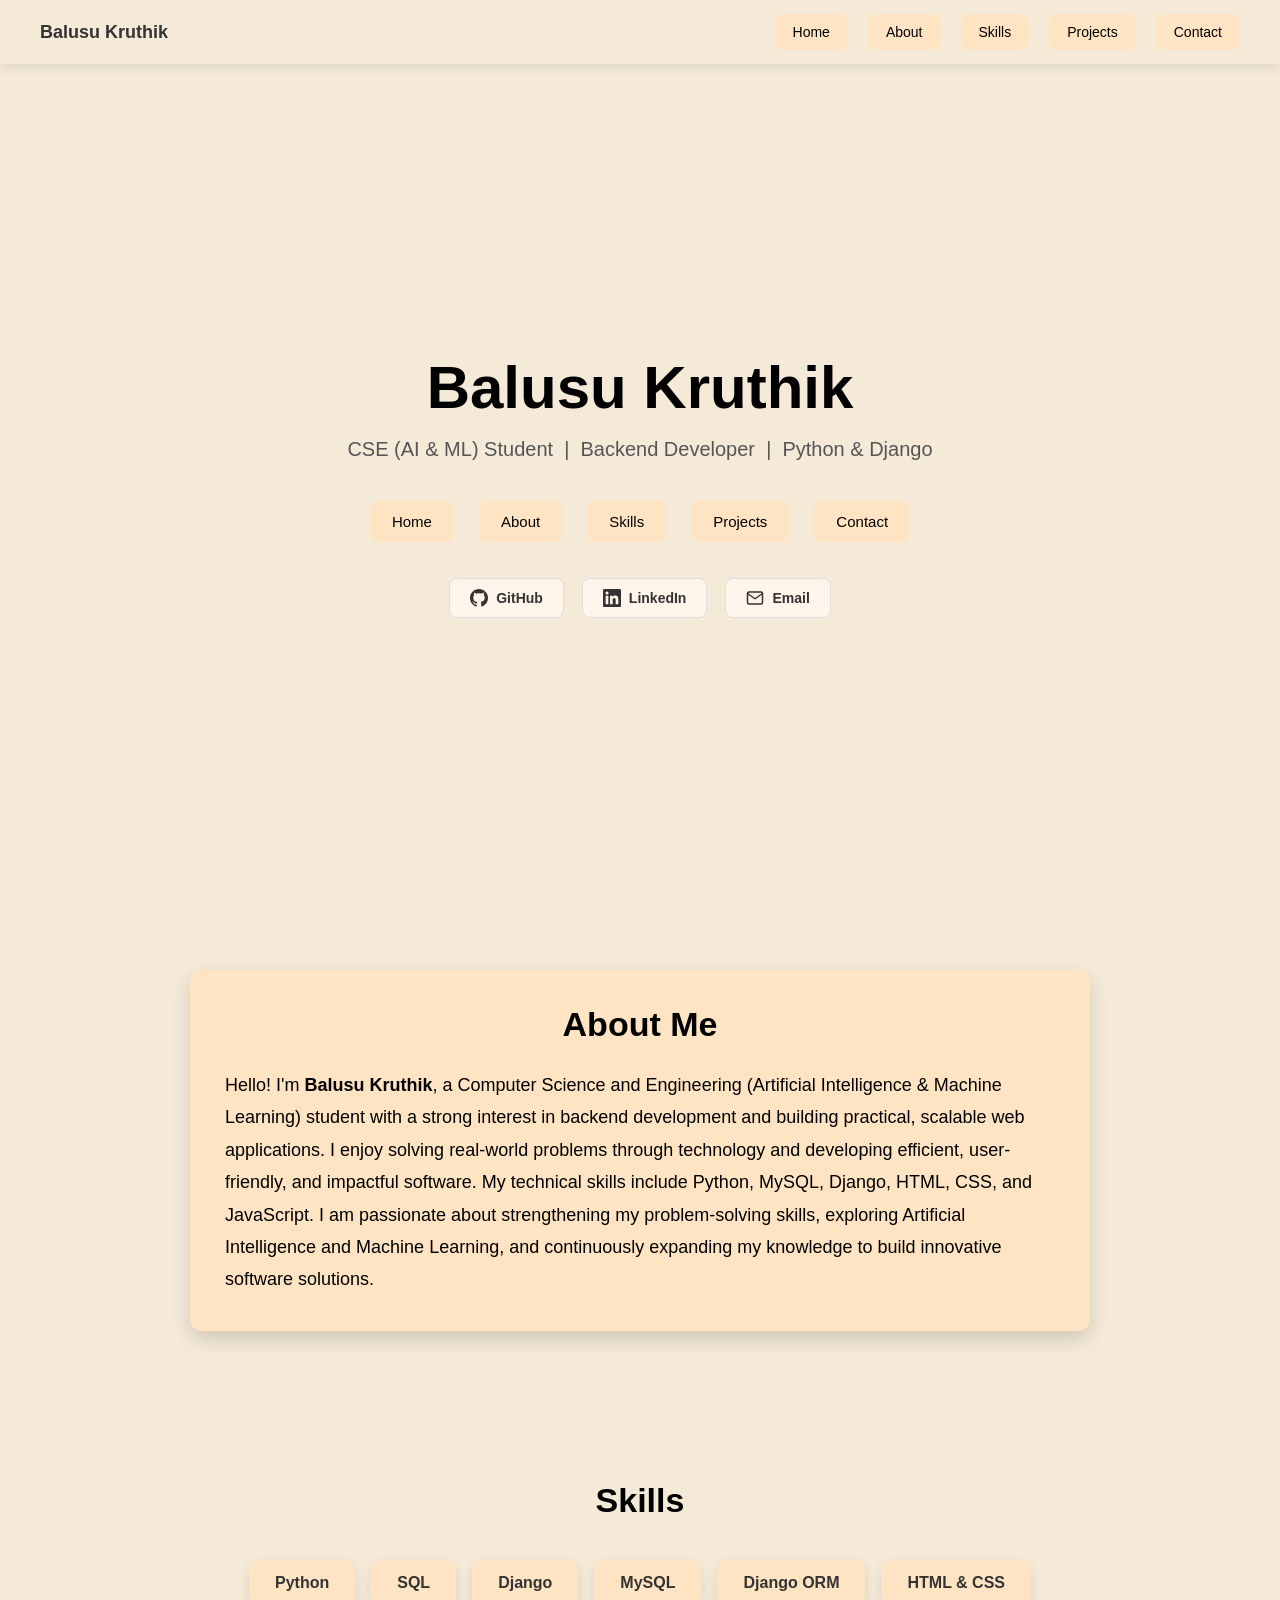
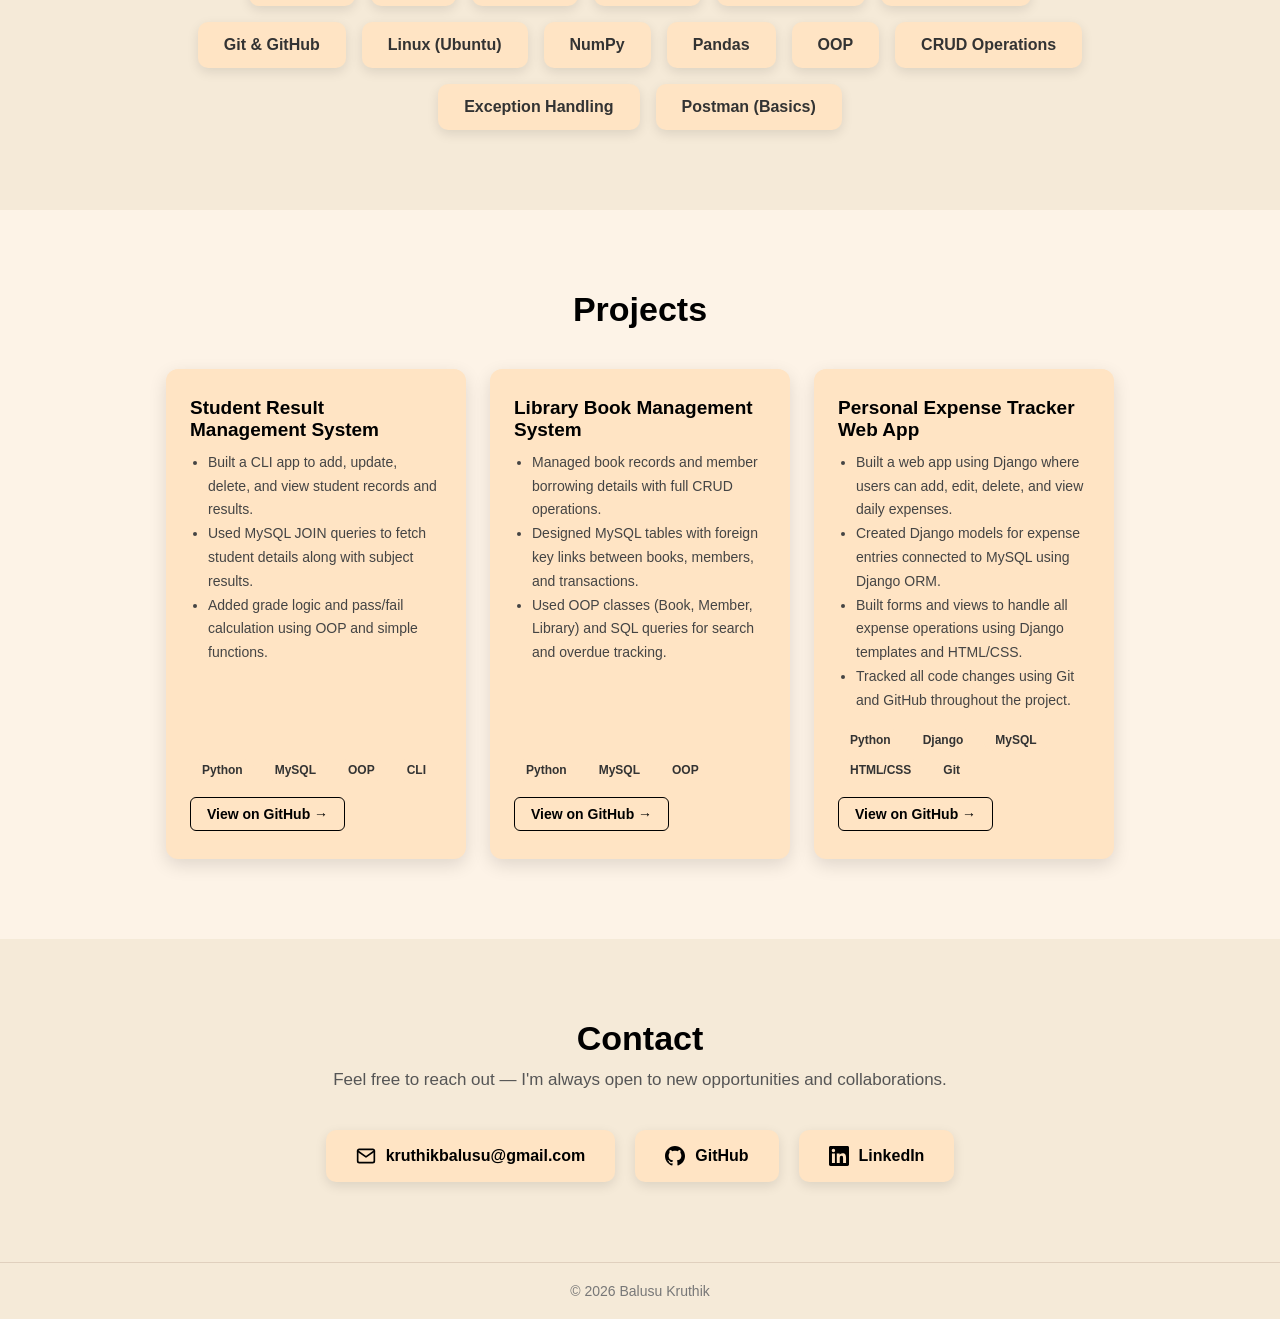
<file: index.html>
<!DOCTYPE html>
<html lang="en">

<head>
    <meta charset="UTF-8">
    <meta name="viewport" content="width=device-width, initial-scale=1.0">
    <title>Balusu Kruthik | Portfolio</title>
    <link rel="stylesheet" href="Portfolio.css">
</head>

<body>

    <nav class="topnav">
        <span class="brand">Balusu Kruthik</span>
        <div class="navlinks">
            <button onclick="scrollToSection('home')">Home</button>
            <button onclick="scrollToSection('about')">About</button>
            <button onclick="scrollToSection('skills')">Skills</button>
            <button onclick="scrollToSection('projects')">Projects</button>
            <button onclick="scrollToSection('contact')">Contact</button>
        </div>
    </nav>

    <div id="home" class="hero">
        <h1>Balusu Kruthik</h1>
        <p class="tagline">CSE (AI &amp; ML) Student &nbsp;|&nbsp; Backend Developer &nbsp;|&nbsp; Python &amp; Django</p>

        <div class="herobtns">
            <button onclick="scrollToSection('home')">Home</button>
            <button onclick="scrollToSection('about')">About</button>
            <button onclick="scrollToSection('skills')">Skills</button>
            <button onclick="scrollToSection('projects')">Projects</button>
            <button onclick="scrollToSection('contact')">Contact</button>
        </div>

        <div class="socialrow">
            <a href="https://github.com/bkruthik" target="_blank">
                <svg width="18" height="18" viewBox="0 0 24 24" fill="currentColor"><path d="M12 0C5.37 0 0 5.37 0 12c0 5.3 3.438 9.8 8.205 11.385.6.113.82-.258.82-.577 0-.285-.01-1.04-.015-2.04-3.338.724-4.042-1.61-4.042-1.61-.546-1.385-1.335-1.755-1.335-1.755-1.087-.744.084-.729.084-.729 1.205.084 1.838 1.236 1.838 1.236 1.07 1.835 2.809 1.305 3.495.998.108-.776.417-1.305.76-1.605-2.665-.3-5.466-1.332-5.466-5.93 0-1.31.465-2.38 1.235-3.22-.135-.303-.54-1.523.105-3.176 0 0 1.005-.322 3.3 1.23.96-.267 1.98-.399 3-.405 1.02.006 2.04.138 3 .405 2.28-1.552 3.285-1.23 3.285-1.23.645 1.653.24 2.873.12 3.176.765.84 1.23 1.91 1.23 3.22 0 4.61-2.805 5.625-5.475 5.92.42.36.81 1.096.81 2.22 0 1.606-.015 2.896-.015 3.286 0 .315.21.69.825.57C20.565 21.795 24 17.295 24 12c0-6.63-5.37-12-12-12"/></svg>
                GitHub
            </a>
            <a href="https://www.linkedin.com/in/kruthik-b-498488344/" target="_blank">
                <svg width="18" height="18" viewBox="0 0 24 24" fill="currentColor"><path d="M20.447 20.452h-3.554v-5.569c0-1.328-.027-3.037-1.852-3.037-1.853 0-2.136 1.445-2.136 2.939v5.667H9.351V9h3.414v1.561h.046c.477-.9 1.637-1.85 3.37-1.85 3.601 0 4.267 2.37 4.267 5.455v6.286zM5.337 7.433a2.062 2.062 0 01-2.063-2.065 2.064 2.064 0 112.063 2.065zm1.782 13.019H3.555V9h3.564v11.452zM22.225 0H1.771C.792 0 0 .774 0 1.729v20.542C0 23.227.792 24 1.771 24h20.451C23.2 24 24 23.227 24 22.271V1.729C24 .774 23.2 0 22.222 0h.003z"/></svg>
                LinkedIn
            </a>
            <a href="https://mail.google.com/mail/?view=cm&to=kruthikbalusu@gmail.com" target="_blank">
                <svg width="18" height="18" viewBox="0 0 24 24" fill="none" stroke="currentColor" stroke-width="2" stroke-linecap="round" stroke-linejoin="round"><path d="M4 4h16c1.1 0 2 .9 2 2v12c0 1.1-.9 2-2 2H4c-1.1 0-2-.9-2-2V6c0-1.1.9-2 2-2z"/><polyline points="22,6 12,13 2,6"/></svg>
                Email
            </a>
        </div>
    </div>

    <section id="about">
        <div class="about-card">
            <h2>About Me</h2>
            <p>
                Hello! I'm <strong>Balusu Kruthik</strong>, a Computer Science and Engineering (Artificial Intelligence &amp; Machine Learning) student with a strong interest in backend development and building practical, scalable web applications. I enjoy solving real-world problems through technology and developing efficient, user-friendly, and impactful software. My technical skills include Python, MySQL, Django, HTML, CSS, and JavaScript. I am passionate about strengthening my problem-solving skills, exploring Artificial Intelligence and Machine Learning, and continuously expanding my knowledge to build innovative software solutions.
            </p>
        </div>
    </section>

    <section id="skills">
        <h2>Skills</h2>
        <div class="skills-grid">
            <div class="skill-tag">Python</div>
            <div class="skill-tag">SQL</div>
            <div class="skill-tag">Django</div>
            <div class="skill-tag">MySQL</div>
            <div class="skill-tag">Django ORM</div>
            <div class="skill-tag">HTML &amp; CSS</div>
            <div class="skill-tag">Git &amp; GitHub</div>
            <div class="skill-tag">Linux (Ubuntu)</div>
            <div class="skill-tag">NumPy</div>
            <div class="skill-tag">Pandas</div>
            <div class="skill-tag">OOP</div>
            <div class="skill-tag">CRUD Operations</div>
            <div class="skill-tag">Exception Handling</div>
            <div class="skill-tag">Postman (Basics)</div>
        </div>
    </section>

    <section id="projects">
        <h2>Projects</h2>
        <div class="projects-grid">

            <div class="project-card">
                <h3>Student Result Management System</h3>
                <ul>
                    <li>Built a CLI app to add, update, delete, and view student records and results.</li>
                    <li>Used MySQL JOIN queries to fetch student details along with subject results.</li>
                    <li>Added grade logic and pass/fail calculation using OOP and simple functions.</li>
                </ul>
                <div class="tech-tags">
                    <span class="tech-tag">Python</span>
                    <span class="tech-tag">MySQL</span>
                    <span class="tech-tag">OOP</span>
                    <span class="tech-tag">CLI</span>
                </div>
                <a href="https://github.com/bkruthik" target="_blank">View on GitHub →</a>
            </div>

            <div class="project-card">
                <h3>Library Book Management System</h3>
                <ul>
                    <li>Managed book records and member borrowing details with full CRUD operations.</li>
                    <li>Designed MySQL tables with foreign key links between books, members, and transactions.</li>
                    <li>Used OOP classes (Book, Member, Library) and SQL queries for search and overdue tracking.</li>
                </ul>
                <div class="tech-tags">
                    <span class="tech-tag">Python</span>
                    <span class="tech-tag">MySQL</span>
                    <span class="tech-tag">OOP</span>
                </div>
                <a href="https://github.com/bkruthik" target="_blank">View on GitHub →</a>
            </div>

            <div class="project-card">
                <h3>Personal Expense Tracker Web App</h3>
                <ul>
                    <li>Built a web app using Django where users can add, edit, delete, and view daily expenses.</li>
                    <li>Created Django models for expense entries connected to MySQL using Django ORM.</li>
                    <li>Built forms and views to handle all expense operations using Django templates and HTML/CSS.</li>
                    <li>Tracked all code changes using Git and GitHub throughout the project.</li>
                </ul>
                <div class="tech-tags">
                    <span class="tech-tag">Python</span>
                    <span class="tech-tag">Django</span>
                    <span class="tech-tag">MySQL</span>
                    <span class="tech-tag">HTML/CSS</span>
                    <span class="tech-tag">Git</span>
                </div>
                <a href="https://github.com/bkruthik" target="_blank">View on GitHub →</a>
            </div>

        </div>
    </section>

    <section id="contact">
        <h2>Contact</h2>
        <p class="contact-sub">Feel free to reach out — I'm always open to new opportunities and collaborations.</p>
        <div class="contact-links">
            <a href="https://mail.google.com/mail/?view=cm&to=kruthikbalusu@gmail.com" target="_blank">
                <svg width="20" height="20" viewBox="0 0 24 24" fill="none" stroke="currentColor" stroke-width="2" stroke-linecap="round" stroke-linejoin="round"><path d="M4 4h16c1.1 0 2 .9 2 2v12c0 1.1-.9 2-2 2H4c-1.1 0-2-.9-2-2V6c0-1.1.9-2 2-2z"/><polyline points="22,6 12,13 2,6"/></svg>
                kruthikbalusu@gmail.com
            </a>
            <a href="https://github.com/bkruthik" target="_blank">
                <svg width="20" height="20" viewBox="0 0 24 24" fill="currentColor"><path d="M12 0C5.37 0 0 5.37 0 12c0 5.3 3.438 9.8 8.205 11.385.6.113.82-.258.82-.577 0-.285-.01-1.04-.015-2.04-3.338.724-4.042-1.61-4.042-1.61-.546-1.385-1.335-1.755-1.335-1.755-1.087-.744.084-.729.084-.729 1.205.084 1.838 1.236 1.838 1.236 1.07 1.835 2.809 1.305 3.495.998.108-.776.417-1.305.76-1.605-2.665-.3-5.466-1.332-5.466-5.93 0-1.31.465-2.38 1.235-3.22-.135-.303-.54-1.523.105-3.176 0 0 1.005-.322 3.3 1.23.96-.267 1.98-.399 3-.405 1.02.006 2.04.138 3 .405 2.28-1.552 3.285-1.23 3.285-1.23.645 1.653.24 2.873.12 3.176.765.84 1.23 1.91 1.23 3.22 0 4.61-2.805 5.625-5.475 5.92.42.36.81 1.096.81 2.22 0 1.606-.015 2.896-.015 3.286 0 .315.21.69.825.57C20.565 21.795 24 17.295 24 12c0-6.63-5.37-12-12-12"/></svg>
                GitHub
            </a>
            <a href="https://www.linkedin.com/in/kruthik-b-498488344/" target="_blank">
                <svg width="20" height="20" viewBox="0 0 24 24" fill="currentColor"><path d="M20.447 20.452h-3.554v-5.569c0-1.328-.027-3.037-1.852-3.037-1.853 0-2.136 1.445-2.136 2.939v5.667H9.351V9h3.414v1.561h.046c.477-.9 1.637-1.85 3.37-1.85 3.601 0 4.267 2.37 4.267 5.455v6.286zM5.337 7.433a2.062 2.062 0 01-2.063-2.065 2.064 2.064 0 112.063 2.065zm1.782 13.019H3.555V9h3.564v11.452zM22.225 0H1.771C.792 0 0 .774 0 1.729v20.542C0 23.227.792 24 1.771 24h20.451C23.2 24 24 23.227 24 22.271V1.729C24 .774 23.2 0 22.222 0h.003z"/></svg>
                LinkedIn
            </a>
        </div>
    </section>

    <footer>
        <p>&copy; 2026 Balusu Kruthik</p>
    </footer>

    <script>
    function scrollToSection(id) {
        var el = document.getElementById(id);
        if (el) {
            var offset = el.getBoundingClientRect().top + window.pageYOffset - 70;
            window.scrollTo({ top: offset, behavior: 'smooth' });
        }
    }
    </script>

</body>

</html>
</file>
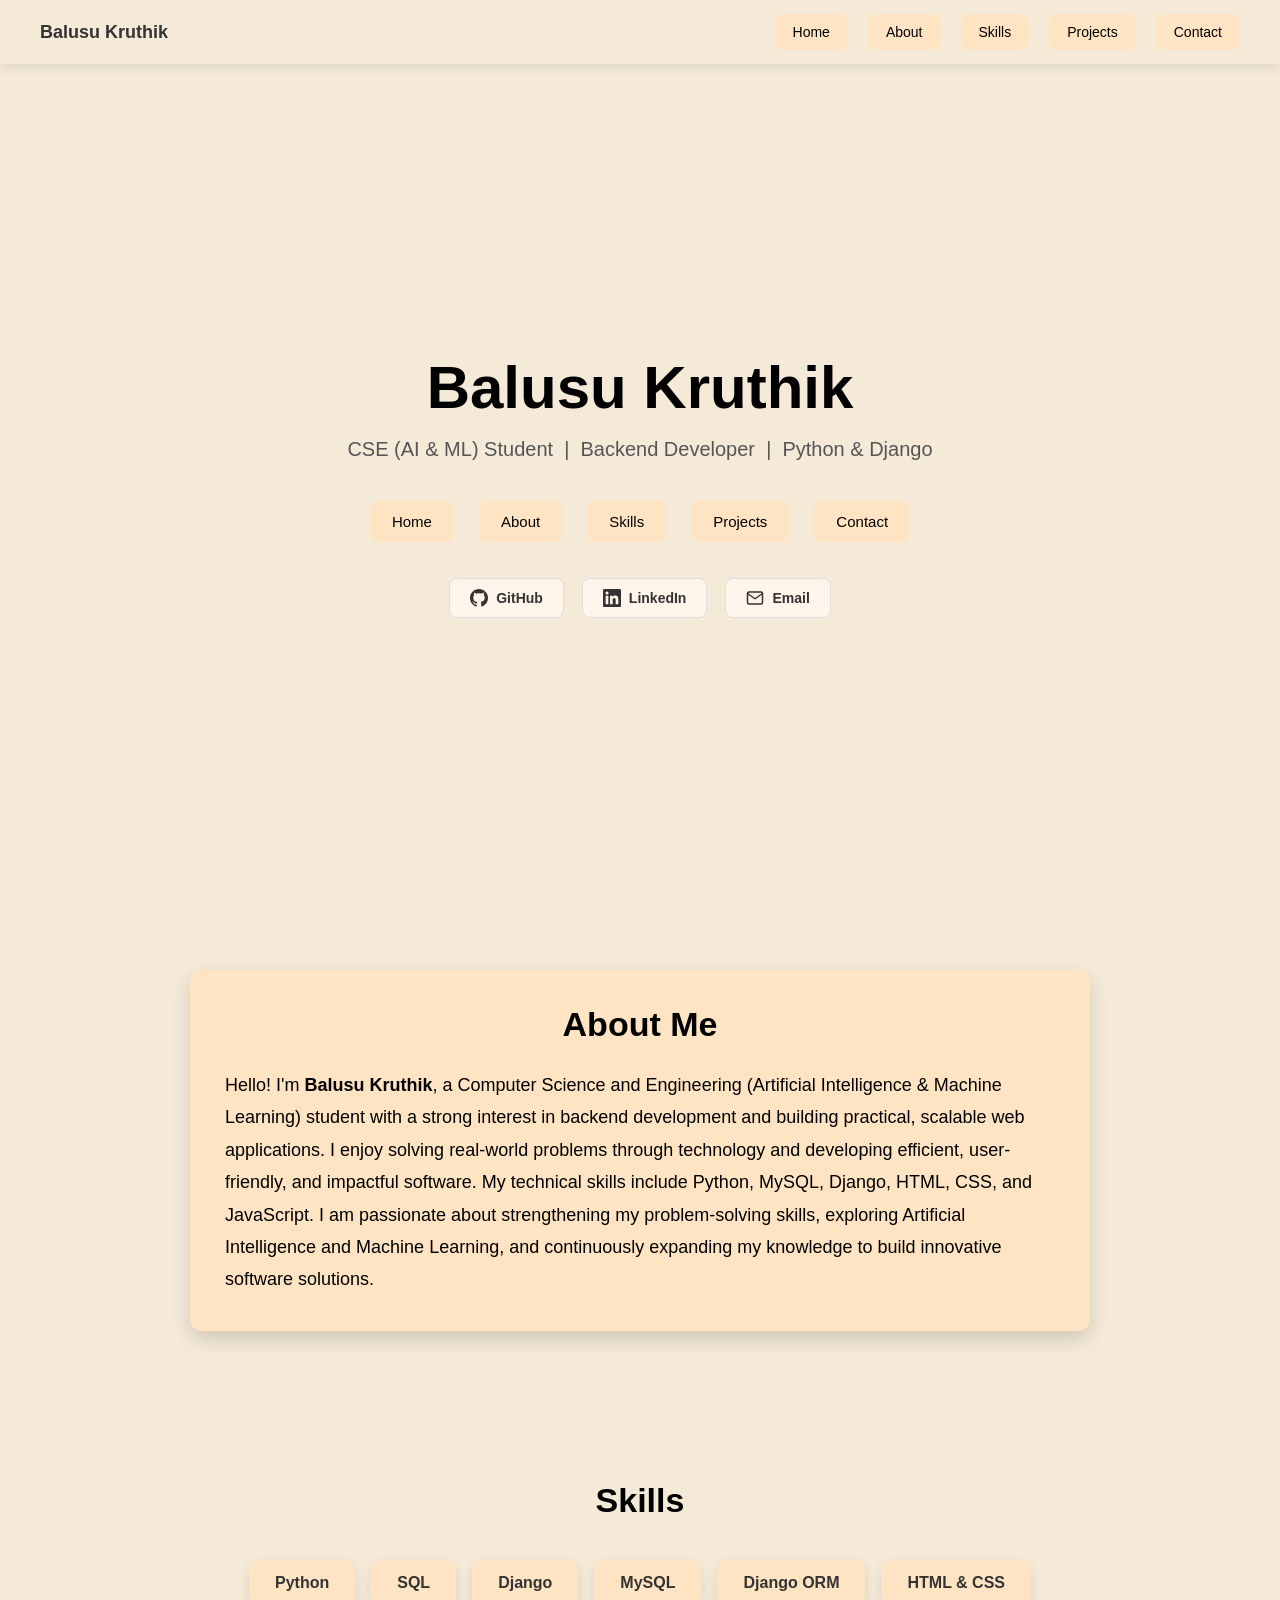
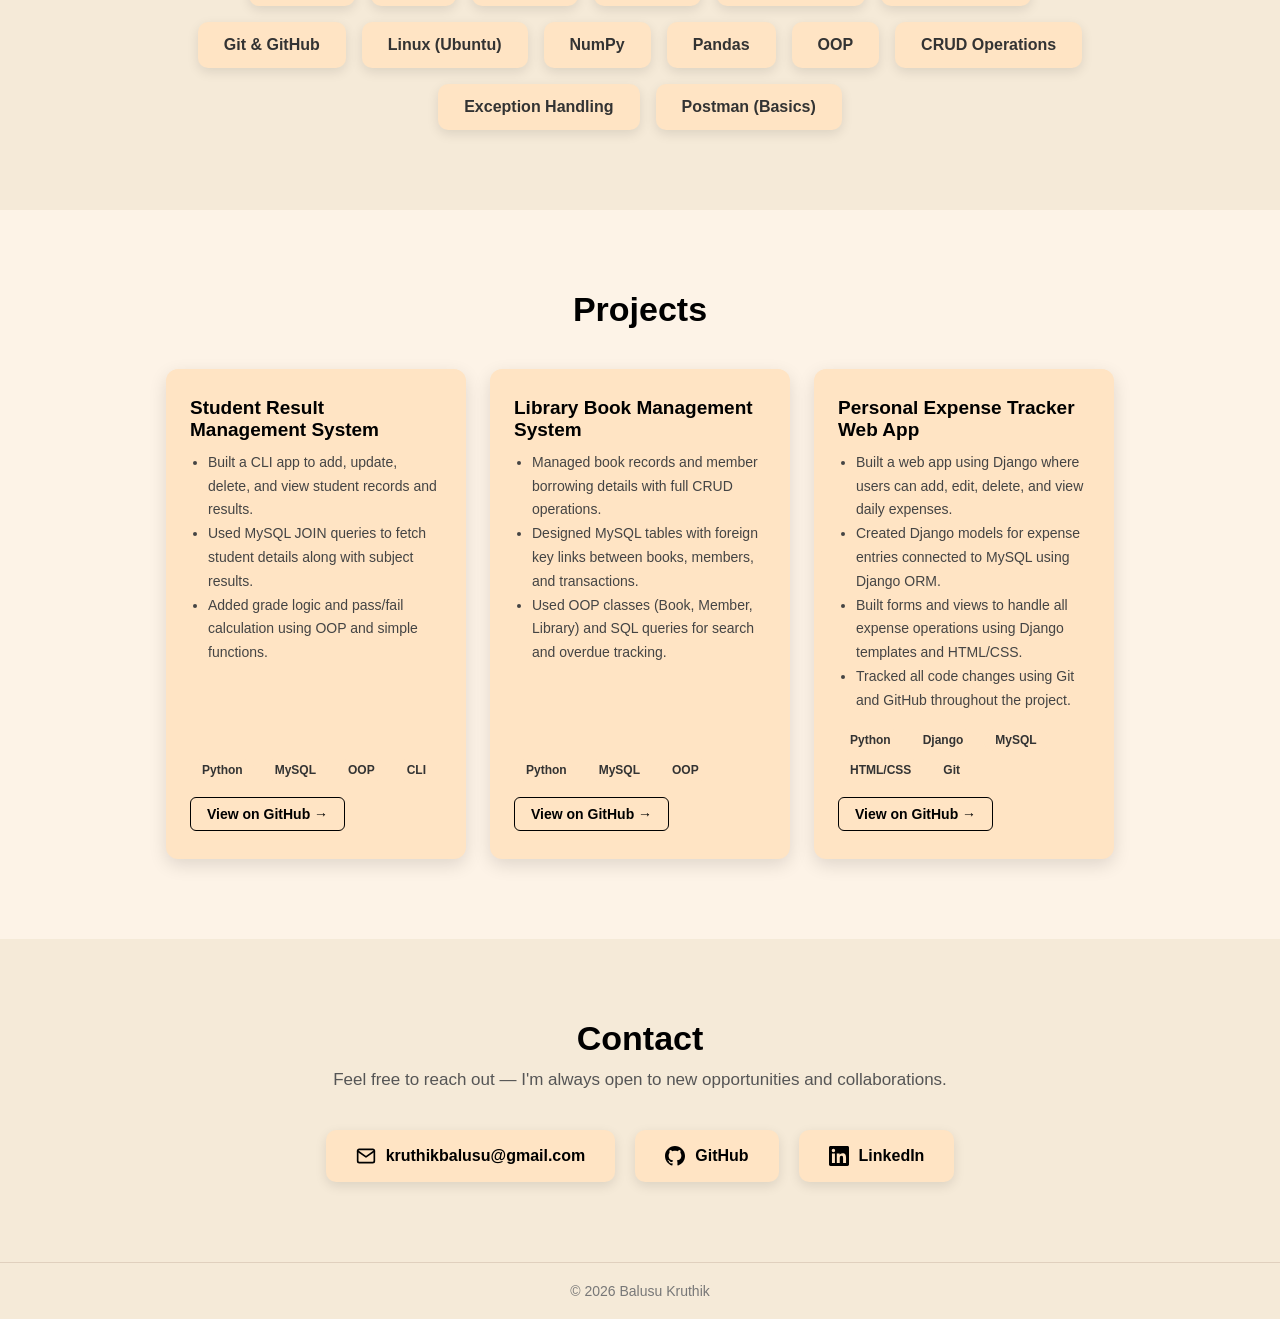
<file: Portfolio.html>
<!DOCTYPE html>
<html lang="en">

<head>
    <meta charset="UTF-8">
    <meta name="viewport" content="width=device-width, initial-scale=1.0">
    <title>Balusu Kruthik | Portfolio</title>
    <link rel="stylesheet" href="Portfolio.css">
</head>

<body>

    <nav class="topnav">
        <span class="brand">Balusu Kruthik</span>
        <div class="navlinks">
            <button onclick="scrollToSection('home')">Home</button>
            <button onclick="scrollToSection('about')">About</button>
            <button onclick="scrollToSection('skills')">Skills</button>
            <button onclick="scrollToSection('projects')">Projects</button>
            <button onclick="scrollToSection('contact')">Contact</button>
        </div>
    </nav>

    <div id="home" class="hero">
        <h1>Balusu Kruthik</h1>
        <p class="tagline">CSE (AI &amp; ML) Student &nbsp;|&nbsp; Backend Developer &nbsp;|&nbsp; Python &amp; Django</p>

        <div class="herobtns">
            <button onclick="scrollToSection('home')">Home</button>
            <button onclick="scrollToSection('about')">About</button>
            <button onclick="scrollToSection('skills')">Skills</button>
            <button onclick="scrollToSection('projects')">Projects</button>
            <button onclick="scrollToSection('contact')">Contact</button>
        </div>

        <div class="socialrow">
            <a href="https://github.com/bkruthik" target="_blank">
                <svg width="18" height="18" viewBox="0 0 24 24" fill="currentColor"><path d="M12 0C5.37 0 0 5.37 0 12c0 5.3 3.438 9.8 8.205 11.385.6.113.82-.258.82-.577 0-.285-.01-1.04-.015-2.04-3.338.724-4.042-1.61-4.042-1.61-.546-1.385-1.335-1.755-1.335-1.755-1.087-.744.084-.729.084-.729 1.205.084 1.838 1.236 1.838 1.236 1.07 1.835 2.809 1.305 3.495.998.108-.776.417-1.305.76-1.605-2.665-.3-5.466-1.332-5.466-5.93 0-1.31.465-2.38 1.235-3.22-.135-.303-.54-1.523.105-3.176 0 0 1.005-.322 3.3 1.23.96-.267 1.98-.399 3-.405 1.02.006 2.04.138 3 .405 2.28-1.552 3.285-1.23 3.285-1.23.645 1.653.24 2.873.12 3.176.765.84 1.23 1.91 1.23 3.22 0 4.61-2.805 5.625-5.475 5.92.42.36.81 1.096.81 2.22 0 1.606-.015 2.896-.015 3.286 0 .315.21.69.825.57C20.565 21.795 24 17.295 24 12c0-6.63-5.37-12-12-12"/></svg>
                GitHub
            </a>
            <a href="https://www.linkedin.com/in/kruthik-b-498488344/" target="_blank">
                <svg width="18" height="18" viewBox="0 0 24 24" fill="currentColor"><path d="M20.447 20.452h-3.554v-5.569c0-1.328-.027-3.037-1.852-3.037-1.853 0-2.136 1.445-2.136 2.939v5.667H9.351V9h3.414v1.561h.046c.477-.9 1.637-1.85 3.37-1.85 3.601 0 4.267 2.37 4.267 5.455v6.286zM5.337 7.433a2.062 2.062 0 01-2.063-2.065 2.064 2.064 0 112.063 2.065zm1.782 13.019H3.555V9h3.564v11.452zM22.225 0H1.771C.792 0 0 .774 0 1.729v20.542C0 23.227.792 24 1.771 24h20.451C23.2 24 24 23.227 24 22.271V1.729C24 .774 23.2 0 22.222 0h.003z"/></svg>
                LinkedIn
            </a>
            <a href="https://mail.google.com/mail/?view=cm&to=kruthikbalusu@gmail.com" target="_blank">
                <svg width="18" height="18" viewBox="0 0 24 24" fill="none" stroke="currentColor" stroke-width="2" stroke-linecap="round" stroke-linejoin="round"><path d="M4 4h16c1.1 0 2 .9 2 2v12c0 1.1-.9 2-2 2H4c-1.1 0-2-.9-2-2V6c0-1.1.9-2 2-2z"/><polyline points="22,6 12,13 2,6"/></svg>
                Email
            </a>
        </div>
    </div>

    <section id="about">
        <div class="about-card">
            <h2>About Me</h2>
            <p>
                Hello! I'm <strong>Balusu Kruthik</strong>, a Computer Science and Engineering (Artificial Intelligence &amp; Machine Learning) student with a strong interest in backend development and building practical, scalable web applications. I enjoy solving real-world problems through technology and developing efficient, user-friendly, and impactful software. My technical skills include Python, MySQL, Django, HTML, CSS, and JavaScript. I am passionate about strengthening my problem-solving skills, exploring Artificial Intelligence and Machine Learning, and continuously expanding my knowledge to build innovative software solutions.
            </p>
        </div>
    </section>

    <section id="skills">
        <h2>Skills</h2>
        <div class="skills-grid">
            <div class="skill-tag">Python</div>
            <div class="skill-tag">SQL</div>
            <div class="skill-tag">Django</div>
            <div class="skill-tag">MySQL</div>
            <div class="skill-tag">Django ORM</div>
            <div class="skill-tag">HTML &amp; CSS</div>
            <div class="skill-tag">Git &amp; GitHub</div>
            <div class="skill-tag">Linux (Ubuntu)</div>
            <div class="skill-tag">NumPy</div>
            <div class="skill-tag">Pandas</div>
            <div class="skill-tag">OOP</div>
            <div class="skill-tag">CRUD Operations</div>
            <div class="skill-tag">Exception Handling</div>
            <div class="skill-tag">Postman (Basics)</div>
        </div>
    </section>

    <section id="projects">
        <h2>Projects</h2>
        <div class="projects-grid">

            <div class="project-card">
                <h3>Student Result Management System</h3>
                <ul>
                    <li>Built a CLI app to add, update, delete, and view student records and results.</li>
                    <li>Used MySQL JOIN queries to fetch student details along with subject results.</li>
                    <li>Added grade logic and pass/fail calculation using OOP and simple functions.</li>
                </ul>
                <div class="tech-tags">
                    <span class="tech-tag">Python</span>
                    <span class="tech-tag">MySQL</span>
                    <span class="tech-tag">OOP</span>
                    <span class="tech-tag">CLI</span>
                </div>
                <a href="https://github.com/bkruthik" target="_blank">View on GitHub →</a>
            </div>

            <div class="project-card">
                <h3>Library Book Management System</h3>
                <ul>
                    <li>Managed book records and member borrowing details with full CRUD operations.</li>
                    <li>Designed MySQL tables with foreign key links between books, members, and transactions.</li>
                    <li>Used OOP classes (Book, Member, Library) and SQL queries for search and overdue tracking.</li>
                </ul>
                <div class="tech-tags">
                    <span class="tech-tag">Python</span>
                    <span class="tech-tag">MySQL</span>
                    <span class="tech-tag">OOP</span>
                </div>
                <a href="https://github.com/bkruthik" target="_blank">View on GitHub →</a>
            </div>

            <div class="project-card">
                <h3>Personal Expense Tracker Web App</h3>
                <ul>
                    <li>Built a web app using Django where users can add, edit, delete, and view daily expenses.</li>
                    <li>Created Django models for expense entries connected to MySQL using Django ORM.</li>
                    <li>Built forms and views to handle all expense operations using Django templates and HTML/CSS.</li>
                    <li>Tracked all code changes using Git and GitHub throughout the project.</li>
                </ul>
                <div class="tech-tags">
                    <span class="tech-tag">Python</span>
                    <span class="tech-tag">Django</span>
                    <span class="tech-tag">MySQL</span>
                    <span class="tech-tag">HTML/CSS</span>
                    <span class="tech-tag">Git</span>
                </div>
                <a href="https://github.com/bkruthik" target="_blank">View on GitHub →</a>
            </div>

        </div>
    </section>

    <section id="contact">
        <h2>Contact</h2>
        <p class="contact-sub">Feel free to reach out — I'm always open to new opportunities and collaborations.</p>
        <div class="contact-links">
            <a href="https://mail.google.com/mail/?view=cm&to=kruthikbalusu@gmail.com" target="_blank">
                <svg width="20" height="20" viewBox="0 0 24 24" fill="none" stroke="currentColor" stroke-width="2" stroke-linecap="round" stroke-linejoin="round"><path d="M4 4h16c1.1 0 2 .9 2 2v12c0 1.1-.9 2-2 2H4c-1.1 0-2-.9-2-2V6c0-1.1.9-2 2-2z"/><polyline points="22,6 12,13 2,6"/></svg>
                kruthikbalusu@gmail.com
            </a>
            <a href="https://github.com/bkruthik" target="_blank">
                <svg width="20" height="20" viewBox="0 0 24 24" fill="currentColor"><path d="M12 0C5.37 0 0 5.37 0 12c0 5.3 3.438 9.8 8.205 11.385.6.113.82-.258.82-.577 0-.285-.01-1.04-.015-2.04-3.338.724-4.042-1.61-4.042-1.61-.546-1.385-1.335-1.755-1.335-1.755-1.087-.744.084-.729.084-.729 1.205.084 1.838 1.236 1.838 1.236 1.07 1.835 2.809 1.305 3.495.998.108-.776.417-1.305.76-1.605-2.665-.3-5.466-1.332-5.466-5.93 0-1.31.465-2.38 1.235-3.22-.135-.303-.54-1.523.105-3.176 0 0 1.005-.322 3.3 1.23.96-.267 1.98-.399 3-.405 1.02.006 2.04.138 3 .405 2.28-1.552 3.285-1.23 3.285-1.23.645 1.653.24 2.873.12 3.176.765.84 1.23 1.91 1.23 3.22 0 4.61-2.805 5.625-5.475 5.92.42.36.81 1.096.81 2.22 0 1.606-.015 2.896-.015 3.286 0 .315.21.69.825.57C20.565 21.795 24 17.295 24 12c0-6.63-5.37-12-12-12"/></svg>
                GitHub
            </a>
            <a href="https://www.linkedin.com/in/kruthik-b-498488344/" target="_blank">
                <svg width="20" height="20" viewBox="0 0 24 24" fill="currentColor"><path d="M20.447 20.452h-3.554v-5.569c0-1.328-.027-3.037-1.852-3.037-1.853 0-2.136 1.445-2.136 2.939v5.667H9.351V9h3.414v1.561h.046c.477-.9 1.637-1.85 3.37-1.85 3.601 0 4.267 2.37 4.267 5.455v6.286zM5.337 7.433a2.062 2.062 0 01-2.063-2.065 2.064 2.064 0 112.063 2.065zm1.782 13.019H3.555V9h3.564v11.452zM22.225 0H1.771C.792 0 0 .774 0 1.729v20.542C0 23.227.792 24 1.771 24h20.451C23.2 24 24 23.227 24 22.271V1.729C24 .774 23.2 0 22.222 0h.003z"/></svg>
                LinkedIn
            </a>
        </div>
    </section>

    <footer>
        <p>&copy; 2026 Balusu Kruthik</p>
    </footer>

    <script>
    function scrollToSection(id) {
        var el = document.getElementById(id);
        if (el) {
            var offset = el.getBoundingClientRect().top + window.pageYOffset - 70;
            window.scrollTo({ top: offset, behavior: 'smooth' });
        }
    }
    </script>

</body>

</html>
</file>
<file: Portfolio.css>
* {
    margin: 0;
    padding: 0;
    box-sizing: border-box;
}

html {
    scroll-behavior: smooth;
}

body {
    background-color: #f5ead8;
    font-family: Arial, Helvetica, sans-serif;
}

.topnav {
    position: fixed;
    top: 0;
    left: 0;
    width: 100%;
    z-index: 999;
    background-color: rgba(245, 234, 216, 0.95);
    backdrop-filter: blur(6px);
    box-shadow: 0 2px 12px rgba(0, 0, 0, 0.12);
    display: flex;
    justify-content: space-between;
    align-items: center;
    padding: 14px 40px;
}

.topnav .brand {
    font-size: 18px;
    font-weight: bold;
    color: #333;
    cursor: pointer;
}

.topnav .navlinks {
    display: flex;
    gap: 20px;
}

.topnav .navlinks button {
    background-color: #ffe4c4;
    color: black;
    border: none;
    padding: 10px 18px;
    border-radius: 8px;
    font-size: 14px;
    font-family: Arial, Helvetica, sans-serif;
    cursor: pointer;
    transition: 0.3s;
}

.topnav .navlinks button:hover {
    background-color: black;
    color: white;
    transform: translateY(-2px);
    box-shadow: 0 6px 15px rgba(0, 0, 0, 0.25);
}

.hero {
    min-height: 100vh;
    display: flex;
    flex-direction: column;
    justify-content: center;
    align-items: center;
    padding-top: 70px;
    text-align: center;
}

.hero h1 {
    font-size: 60px;
    margin-bottom: 16px;
}

.hero .tagline {
    font-size: 20px;
    color: #555;
    margin-bottom: 40px;
}

.herobtns {
    display: flex;
    gap: 25px;
    flex-wrap: wrap;
    justify-content: center;
}

.herobtns button {
    background-color: #ffe4c4;
    color: black;
    border: none;
    padding: 12px 22px;
    border-radius: 8px;
    font-size: 15px;
    font-family: Arial, Helvetica, sans-serif;
    cursor: pointer;
    transition: 0.3s;
}

.herobtns button:hover {
    background-color: black;
    color: white;
    transform: translateY(-3px);
    box-shadow: 0 6px 15px rgba(0, 0, 0, 0.25);
}

.socialrow {
    margin-top: 36px;
    display: flex;
    gap: 18px;
    flex-wrap: wrap;
    justify-content: center;
}

.socialrow a {
    text-decoration: none;
    color: #333;
    background-color: #fff5eb;
    border: 1.5px solid #ddd;
    padding: 10px 20px;
    border-radius: 8px;
    font-size: 14px;
    font-weight: bold;
    transition: 0.3s;
    display: flex;
    align-items: center;
    gap: 8px;
}

.socialrow a:hover {
    background-color: black;
    color: white;
    border-color: black;
    transform: translateY(-3px);
    box-shadow: 0 6px 15px rgba(0, 0, 0, 0.2);
}

section {
    scroll-margin-top: 70px;
}

#about {
    display: flex;
    justify-content: center;
    padding: 70px 20px;
}

.about-card {
    width: 80%;
    max-width: 900px;
    background: bisque;
    padding: 35px;
    border-radius: 12px;
    box-shadow: 0 8px 20px rgba(0, 0, 0, 0.15);
}

.about-card:hover {
    opacity: 0.9;
    transition: opacity 0.15s;
    box-shadow: 0 8px 20px rgba(0, 0, 0, 0.15);
    padding: 45px 45px;
    cursor: pointer;
}

.about-card h2 {
    text-align: center;
    margin-bottom: 25px;
    font-size: 34px;
}

.about-card p {
    font-size: 18px;
    line-height: 1.8;
    text-align: left;          /* FIXED: was justify — caused ugly gaps on mobile */
}

#skills {
    padding: 80px 20px;
    text-align: center;
}

#skills h2 {
    font-size: 34px;
    margin-bottom: 40px;
}

.skills-grid {
    display: flex;
    flex-wrap: wrap;
    gap: 16px;
    justify-content: center;
    max-width: 900px;
    margin: 0 auto;
}

.skill-tag {
    background-color: bisque;
    color: #333;
    padding: 14px 26px;
    border-radius: 10px;
    font-size: 16px;
    font-weight: bold;
    box-shadow: 0 4px 12px rgba(0, 0, 0, 0.1);
    transition: 0.3s;
    cursor: default;
}

.skill-tag:hover {
    background-color: black;
    color: white;
    transform: translateY(-3px);
    box-shadow: 0 6px 18px rgba(0, 0, 0, 0.2);
}

#projects {
    padding: 80px 20px;
    text-align: center;
    background-color: #fdf3e7;
}

#projects h2 {
    font-size: 34px;
    margin-bottom: 40px;
}

.projects-grid {
    display: flex;
    flex-wrap: wrap;
    gap: 24px;
    justify-content: center;
    max-width: 1050px;
    margin: 0 auto;
}

.project-card {
    background: bisque;
    border-radius: 12px;
    padding: 28px 24px;
    width: 300px;
    box-shadow: 0 6px 18px rgba(0, 0, 0, 0.12);
    text-align: left;
    transition: 0.3s;
    display: flex;
    flex-direction: column;
}

.project-card:hover {
    transform: translateY(-5px);
    box-shadow: 0 12px 28px rgba(0, 0, 0, 0.18);
}

.project-card h3 {
    font-size: 19px;
    margin-bottom: 10px;
}

.project-card ul {
    font-size: 14px;
    line-height: 1.7;
    color: #444;
    margin-bottom: 16px;
    padding-left: 18px;
    flex-grow: 1;
}

.tech-tags {
    display: flex;
    flex-wrap: wrap;
    gap: 8px;
    margin-bottom: 16px;
}

.tech-tag {
    background-color: #ffe4c4;
    color: #333;
    padding: 4px 12px;
    border-radius: 20px;
    font-size: 12px;
    font-weight: bold;
}

.project-card a {
    text-decoration: none;
    color: black;
    font-size: 14px;
    font-weight: bold;
    border: 1.5px solid black;
    padding: 8px 16px;
    border-radius: 6px;
    display: inline-block;
    transition: 0.15s;
    align-self: flex-start;
}

.project-card a:hover {
    background-color: black;
    color: white;
}

#contact {
    padding: 80px 20px;
    text-align: center;
}

#contact h2 {
    font-size: 34px;
    margin-bottom: 12px;
}

#contact .contact-sub {
    font-size: 17px;
    color: #555;
    margin-bottom: 40px;
}

.contact-links {
    display: flex;
    flex-wrap: wrap;
    gap: 20px;
    justify-content: center;
}

.contact-links a {
    text-decoration: none;
    color: black;
    background-color: bisque;
    padding: 16px 30px;
    border-radius: 10px;
    font-size: 16px;
    font-weight: bold;
    box-shadow: 0 4px 12px rgba(0, 0, 0, 0.1);
    transition: 0.3s;
    display: flex;
    align-items: center;
    gap: 10px;
}

.contact-links a:hover {
    background-color: black;
    color: white;
    transform: translateY(-4px);
    box-shadow: 0 8px 20px rgba(0, 0, 0, 0.2);
}

footer {
    text-align: center;
    padding: 20px;
    font-size: 14px;
    color: #777;
    border-top: 1px solid #e0d0be;
}

@media (max-width: 768px) {
    .topnav {
        padding: 12px 16px;
        flex-direction: column;
        gap: 10px;
    }

    .topnav .navlinks {
        flex-wrap: wrap;
        justify-content: center;
        gap: 8px;
    }

    .topnav .navlinks button {
        padding: 8px 12px;
        font-size: 12px;
    }

    .hero h1 {
        font-size: 38px;
    }

    .hero .tagline {
        font-size: 16px;
    }

    .about-card {
        width: 95%;
    }

    .project-card {
        width: 100%;
        max-width: 420px;
    }
}
</file>
